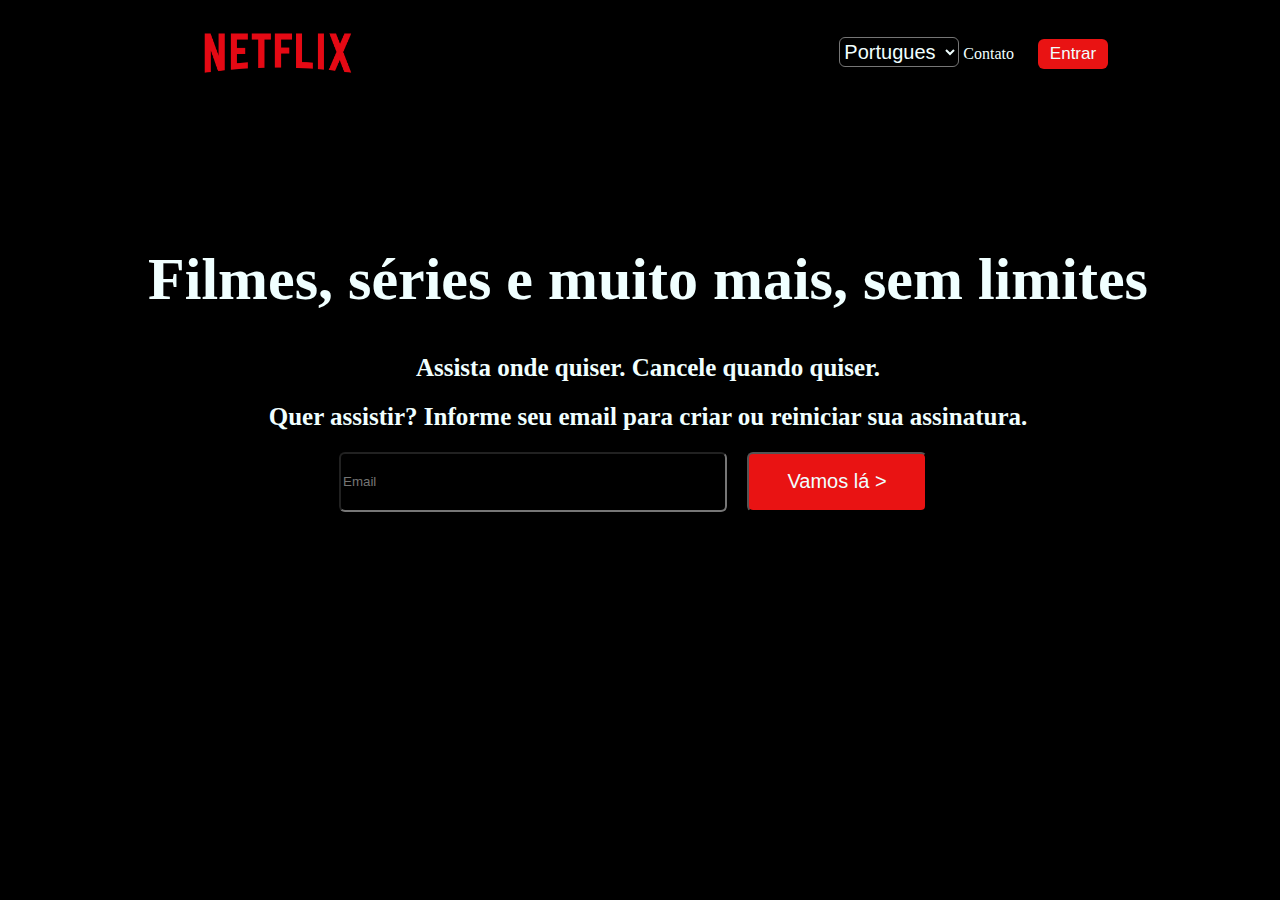
<file: index.html>
<!DOCTYPE html>
<html lang="pt-br">

<head>
    <meta charset="UTF-8">
    <meta name="viewport" content="width=device-width, initial-scale=1.0">
    <title>Netiflix Brasil - assistir a series online, assistir a filmes online</title>
    <Link rel="stylesheet" href="Assets/css/style.css">
    </Link>
    <link rel="shortcut icon" href="Assets/img/netflix-logo-6A5D357DF8-seeklogo.com.png">
</head>

<body>

    <nav class="menu">
        <div>
            <img class="logo" src="Assets/img/580b57fcd9996e24bc43c529.png" alt="logo" width="180px">
        </div>
        <div>
            <select class="select1" name="" id="">
                <option value="1">Portugues</option>
                <option value="2">English</option>
            </select>  
            <a href="contato.html"> Contato </a>       
            <button class="but">Entrar</button>
        </div>
    </nav>


    <header>
        <h1 class="he">Filmes, séries e muito mais, sem limites</h1>
        <h2 class="he">Assista onde quiser. Cancele quando quiser.</h2>
        <h2 class="he">Quer assistir? Informe seu email para criar ou reiniciar sua assinatura.</h2>
    </header>



    <section class="inp">
        <input type="text" placeholder="Email">
        <button class="but2">Vamos lá ></button>
    </section>

    <section class="video">
        <iframe width="560" height="315" src="https://www.youtube.com/embed/5llvd1Uu-iU?si=aSJ8clJXHj9ou3ow"
            title="YouTube video player" frameborder="0"
            allow="accelerometer; autoplay=1; clipboard-write; encrypted-media; gyroscope; picture-in-picture; web-share"
            allowfullscreen></iframe>
    </section>



</body>

</html>
</file>
<file: Assets/css/style.css>
body {
    background: url("https://i.imgur.com/07XQ5od.jpg");
    width: 100vw;
    background-repeat: no-repeat;
    background-size: cover;
    background-color: black;
    margin-top: 0;

}

.menu {
    display: flex;
    justify-content: space-between;
    align-items: center;
    margin-bottom: 140px;
}

img {
    margin-left: 180px;
}

.but {
    margin-right: 180px;
    margin-left: 20px;
    background-color: rgb(233, 19, 19);
    font-size: 17px;
    border-radius: 6px;
    color: azure;
    border: 0;
    height: 30px;
    width: 70px;
    cursor:pointer;
}

.but:hover{
background-color: brown;
}

.but2 {
    margin-right: 30px;
    background-color: rgb(233, 19, 19);
    font-size: 20px;
    border-radius: 6px;
    color: azure;
    height: 60px;
    width: 180px;
    cursor:pointer;
}

.but2:hover{
    background-color: brown;
    }

input {
    border-radius: 6px;
    background-color: transparent;
    width: 380px;
    margin-right: 20px;
    color: azure;

}

.select1 {
    font-size: 20px;
    border-radius: 6px;
    background-color: rgb(34, 34, 34);
    color: azure;
    background-color: transparent;
    height: 30px;
    width: 120px;
}

option {
    color: black;
}

.inp {
    display: flex;
    justify-content: center;
    color: azure;
}

h1 {
    display: flex;
    justify-content: center;
    color: azure;
    font-size: 60px;
}

h2 {
    display: flex;
    justify-content: center;
    font-size: 25px;
    color: azure;
    font-family: 'Times New Roman', Times, serif;
}

.video{
    display: flex;
    justify-content: center;
    margin-top: 30px;
}

footer {
    display: flex;
    justify-content: center;
    margin-top: 60px;
}


/* contato */

a{
    text-decoration: none;
    color: azure;
}

.ml-50 {
    margin-left: 50px;
 }

 .container {
    display: flex;
    flex-flow: row;
    justify-content: center;
    align-items: center;
 }  

 label{
    color: azure;
 }

 p{
    color: azure;
 }
</file>
